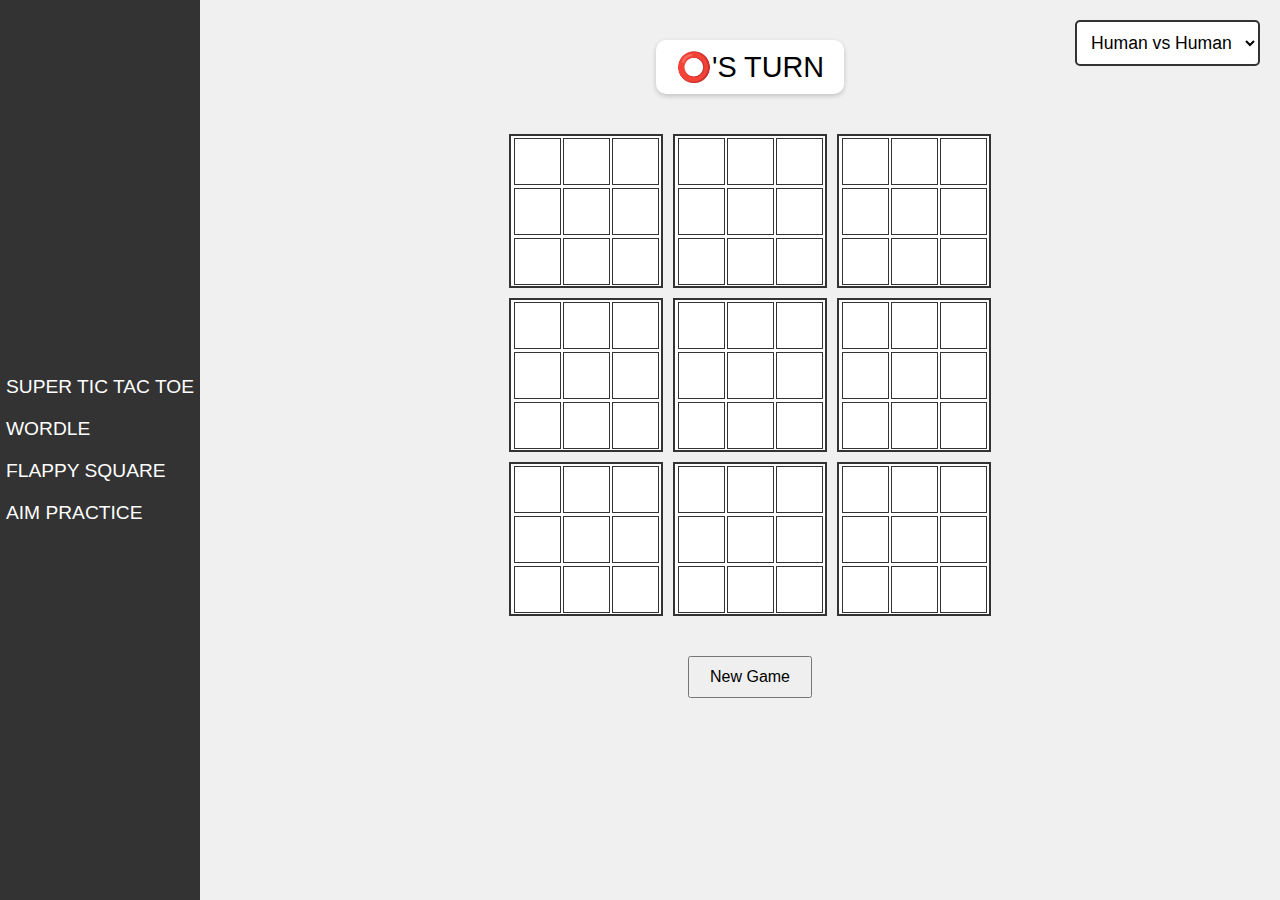
<file: index.html>
<!DOCTYPE html>
<html lang="en">
<head>
    <meta charset="UTF-8">
    <meta name="viewport" content="width=device-width, initial-scale=1.0">
    <title>Super Tic Tac Toe</title>
    <link rel="stylesheet" href="styles.css">
</head>
<body>
    <div id="sidebar">
        <ul>
            <li><a href="index.html">Super Tic Tac Toe</a></li>
            <li><a href="wordle.html">Wordle</a></li>
            <li><a href="flappy.html">Flappy Square</a></li>
            <li><a href="fps.html">Aim Practice</a></li>
        </ul>
    </div>
    <div id="content">
        <select id="modeSelect">
            <option value="human">Human vs Human</option>
            <option value="cpu">Human vs CPU</option>
        </select>
        <div id="turnIndicator">
            <span class="player">⭕</span>'s Turn
        </div>
        <div id="superBoard">
            <!-- 9 small boards -->
            <div class="board" data-board="0"></div>
            <div class="board" data-board="1"></div>
            <div class="board" data-board="2"></div>
            <div class="board" data-board="3"></div>
            <div class="board" data-board="4"></div>
            <div class="board" data-board="5"></div>
            <div class="board" data-board="6"></div>
            <div class="board" data-board="7"></div>
            <div class="board" data-board="8"></div>
        </div>
        <div id="result"></div>
        <button id="newGameButton">New Game</button>
    </div>
    <script src="script.js"></script>
</body>
</html>
</file>
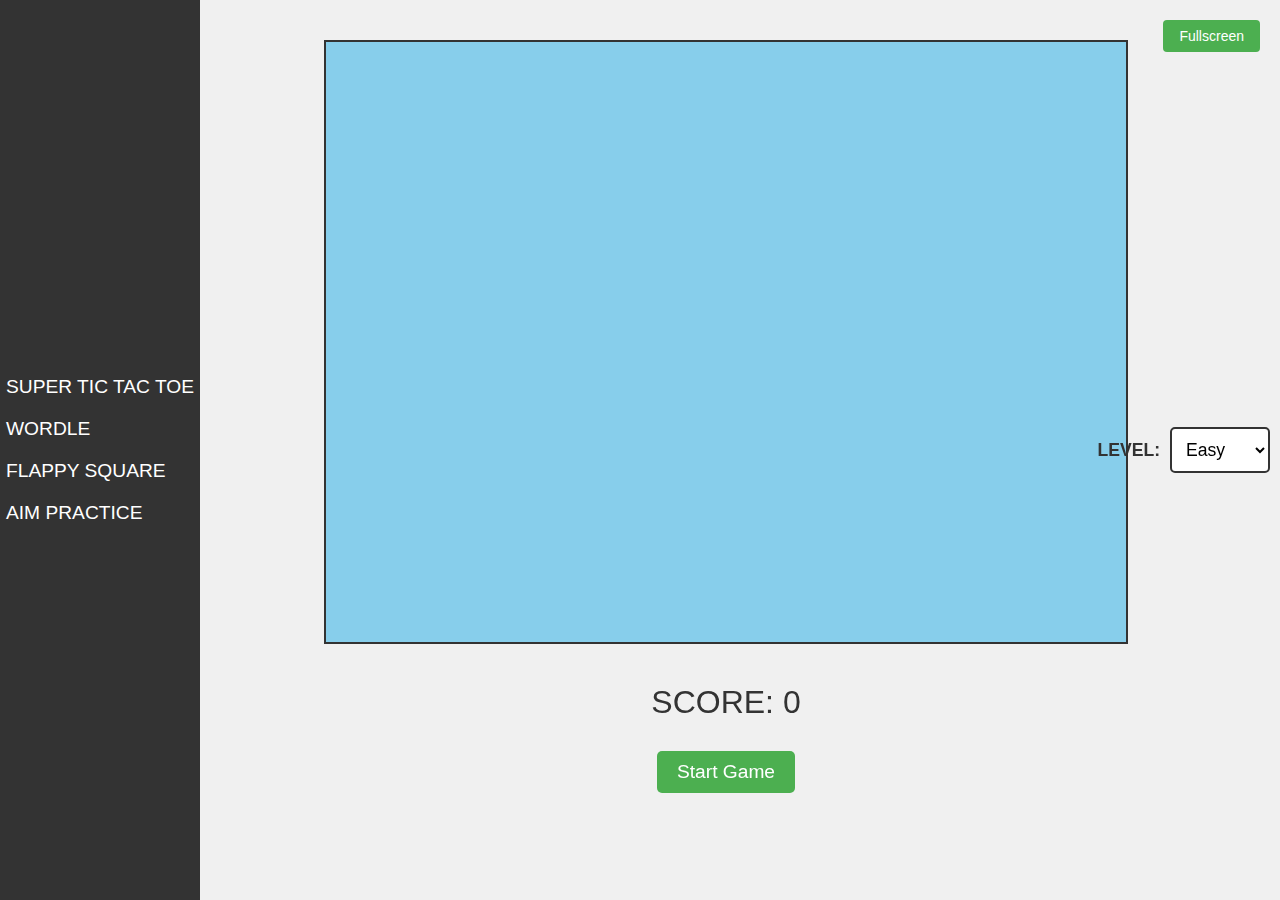
<file: flappy.html>
<!DOCTYPE html>
<html lang="en">
<head>
    <meta charset="UTF-8">
    <meta name="viewport" content="width=device-width, initial-scale=1.0">
    <title>Flappy Square</title>
    <link rel="stylesheet" href="styles.css">
    <style>
        #catImage { 
            lay: none;
        }
        #fullscreenButton {
            position: absolute;
            top: 20px;
            right: 20px;
            padding: 8px 16px;
            background-color: #4CAF50;
            color: white;
            border: none;
            border-radius: 4px;
            cursor: pointer;
            font-family: Arial, sans-serif;
            font-size: 14px;
            z-index: 1;
            transition: background-color 0.3s;
        }
        #fullscreenButton:hover {
            background-color: #45a049;
        }
    </style>
</head>
<body>
    <div id="sidebar">
        <ul>
            <li><a href="index.html">Super Tic Tac Toe</a></li>
            <li><a href="wordle.html">Wordle</a></li>
            <li><a href="flappy.html">Flappy Square</a></li>
            <li><a href="fps.html">Aim Practice</a></li>
        </ul>
    </div>
    <div id="content">
        <button id="fullscreenButton">Fullscreen</button>
        <canvas id="gameCanvas"></canvas>
        <div id="gameScore">Score: <span id="score">0</span></div>
        <button id="startButton">Start Game</button>
    </div>
    <img id="catImage" src="[data-uri]">
    <script src="flappy.js"></script>
    <script>
        const fullscreenButton = document.getElementById('fullscreenButton');

        function toggleFullscreen() {
            if (!document.fullscreenElement) {
                if (document.documentElement.requestFullscreen) {
                    document.documentElement.requestFullscreen();
                } else if (document.documentElement.webkitRequestFullscreen) { // Safari
                    document.documentElement.webkitRequestFullscreen();
                } else if (document.documentElement.msRequestFullscreen) { // IE11
                    document.documentElement.msRequestFullscreen();
                }
                fullscreenButton.textContent = 'Exit Fullscreen';
            } else {
                if (document.exitFullscreen) {
                    document.exitFullscreen();
                } else if (document.webkitExitFullscreen) { // Safari
                    document.webkitExitFullscreen();
                } else if (document.msExitFullscreen) { // IE11
                    document.msExitFullscreen();
                }
                fullscreenButton.textContent = 'Fullscreen';
            }
        }

        fullscreenButton.addEventListener('click', toggleFullscreen);

        document.addEventListener('fullscreenchange', () => {
            fullscreenButton.textContent = document.fullscreenElement ? 'Exit Fullscreen' : 'Fullscreen';
        });
        document.addEventListener('webkitfullscreenchange', () => {
            fullscreenButton.textContent = document.webkitFullscreenElement ? 'Exit Fullscreen' : 'Fullscreen';
        });
        document.addEventListener('msfullscreenchange', () => {
            fullscreenButton.textContent = document.msFullscreenElement ? 'Exit Fullscreen' : 'Fullscreen';
        });
    </script>
</body>
</html>
</file>
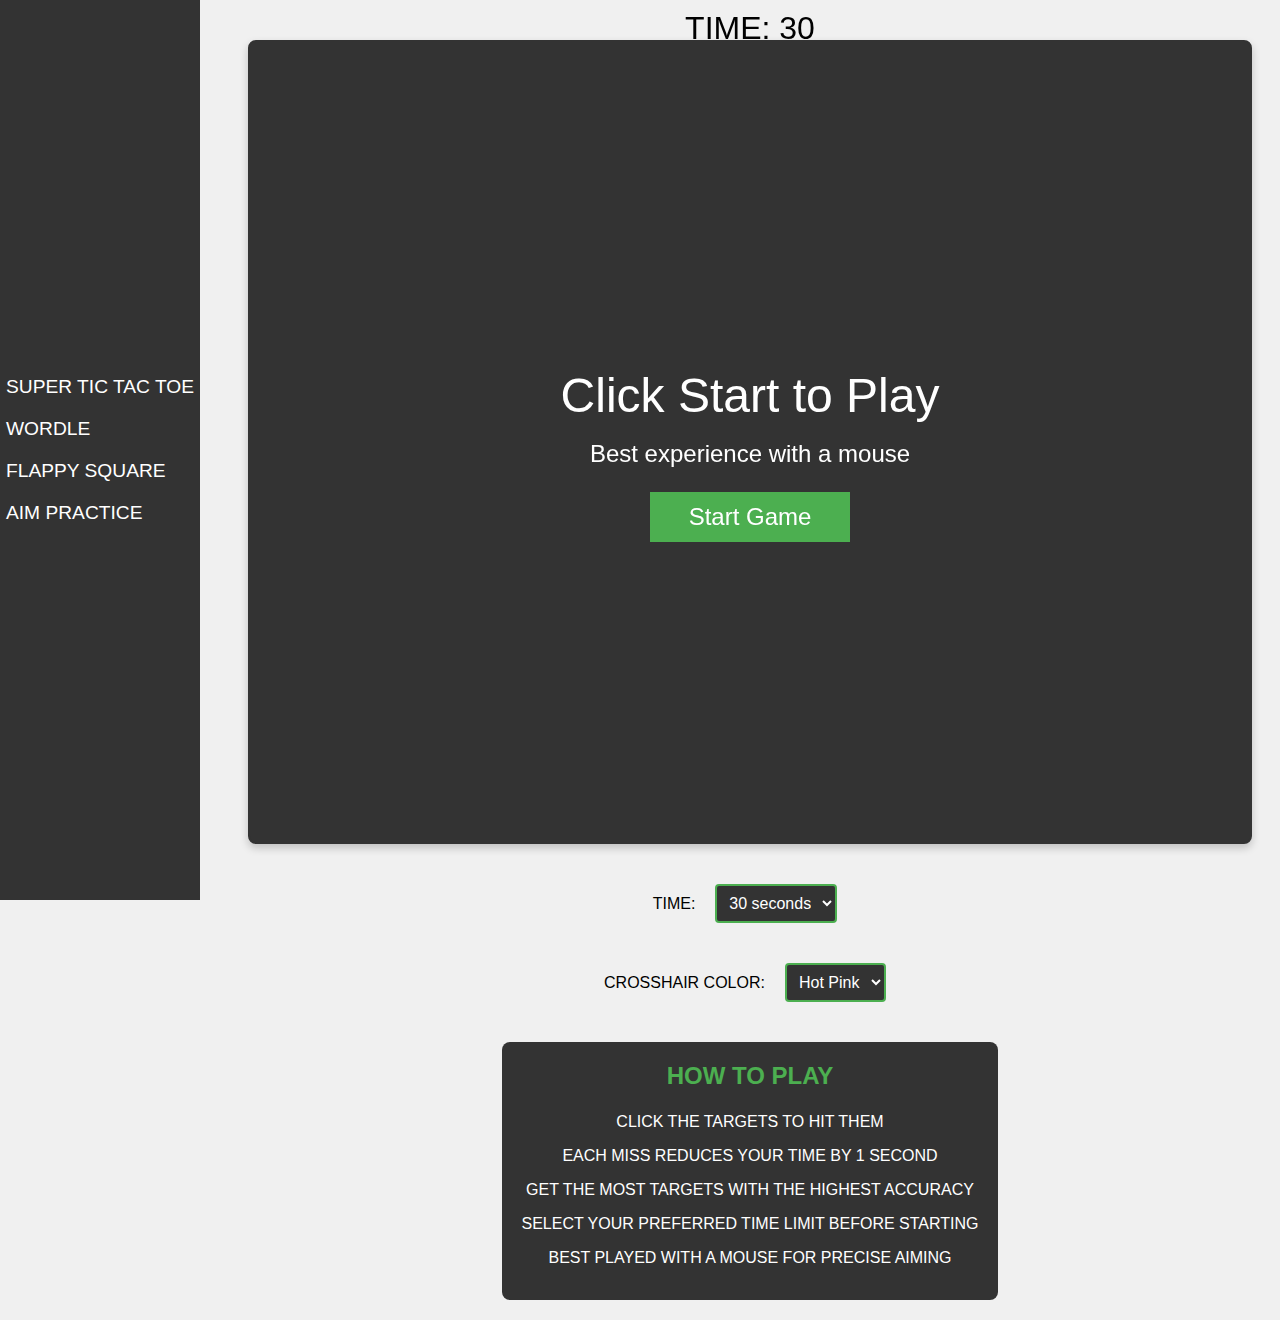
<file: fps.html>
<!DOCTYPE html>
<html lang="en">
<head>
    <meta charset="UTF-8">
    <meta name="viewport" content="width=device-width, initial-scale=1.0">
    <title>Aim Practice</title>
    <link rel="stylesheet" href="styles.css">
    <style>
        #gameCanvas {
            background-color: #333;
            cursor: crosshair;
            width: 1000px;
            height: 800px;
            border-radius: 8px;
            box-shadow: 0 4px 8px rgba(0,0,0,0.2);
        }
        #timer {
            position: absolute;
            top: 10px;
            left: 50%;
            transform: translateX(-50%);
            font-size: 32px;
            color: black;
            text-shadow: none;
            font-family: Arial, sans-serif;
            z-index: 1;
        }
        #gameInfo {
            position: absolute;
            top: 20px;
            left: 20px;
            color: white;
            font-family: Arial, sans-serif;
            z-index: 1;
        }
        #content {
            position: relative;
            display: flex;
            flex-direction: column;
            align-items: center;
            justify-content: center;
            min-height: 100vh;
            padding: 20px;
        }
        #timeSelect, #crosshairColor {
            margin: 10px;
            padding: 8px;
            font-size: 16px;
            border-radius: 4px;
            border: 2px solid #4CAF50;
            background-color: #333;
            color: white;
        }
        #timeSelect option, #crosshairColor option {
            background-color: #333;
            color: white;
        }
        #instructions {
            margin-top: 20px;
            padding: 20px;
            background-color: #333;
            border-radius: 8px;
            color: white;
            font-family: Arial, sans-serif;
            max-width: 600px;
            text-align: center;
        }
        #instructions h2 {
            margin-top: 0;
            color: #4CAF50;
        }
        #instructions ul {
            list-style-type: none;
            padding: 0;
            margin: 10px 0;
        }
        #instructions li {
            margin: 10px 0;
            line-height: 1.5;
        }
    </style>
</head>
<body>
    <div id="sidebar">
        <ul>
            <li><a href="index.html">Super Tic Tac Toe</a></li>
            <li><a href="wordle.html">Wordle</a></li>
            <li><a href="flappy.html">Flappy Square</a></li>
            <li><a href="fps.html">Aim Practice</a></li>
        </ul>
    </div>
    <div id="content">
        <canvas id="gameCanvas"></canvas>
        <div id="timer">Time: 30</div>
        <div style="display: flex; align-items: center; gap: 10px; margin: 10px;">
            <span style="color: black; font-size: 16px;">Time:</span>
            <select id="timeSelect">
                <option value="10">10 seconds</option>
                <option value="15">15 seconds</option>
                <option value="20">20 seconds</option>
                <option value="30" selected>30 seconds</option>
                <option value="40">40 seconds</option>
                <option value="45">45 seconds</option>
                <option value="50">50 seconds</option>
                <option value="55">55 seconds</option>
                <option value="60">1 minute</option>
            </select>
        </div>
        <div style="display: flex; align-items: center; gap: 10px; margin: 10px;">
            <span style="color: black; font-size: 16px;">Crosshair Color:</span>
            <select id="crosshairColor">
                <option value="#FF00FF" selected>Hot Pink</option>
                <option value="#800080">Purple</option>
                <option value="#0000FF">Blue</option>
                <option value="#808080">Gray</option>
                <option value="#FFFFFF">White</option>
            </select>
        </div>
        <div id="instructions">
            <h2>How to Play</h2>
            <ul>
                <li>Click the targets to hit them</li>
                <li>Each miss reduces your time by 1 second</li>
                <li>Get the most targets with the highest accuracy</li>
                <li>Select your preferred time limit before starting</li>
                <li>Best played with a mouse for precise aiming</li>
            </ul>
        </div>
    </div>
    <script src="fps.js"></script>
</body>
</html>
</file>
<file: styles.css>
/* styles.css */
body {
    font-family: Arial, sans-serif;
    text-transform: uppercase;
    display: flex;
    margin: 0;
    background-color: #f0f0f0;
}

#sidebar {
    width: 200px;
    background-color: #333;
    color: #fff;
    height: 100vh;
    display: flex;
    flex-direction: column;
    align-items: center;
    justify-content: center;
    position: fixed;
    top: 0;
    left: 0;
}

#sidebar ul {
    list-style-type: none;
    padding: 0;
}

#sidebar ul li {
    margin: 20px 0;
}

#sidebar ul li a {
    color: #fff;
    text-decoration: none;
    font-size: 1.2em;
}

#content {
    margin-left: 220px; /* Adjust based on sidebar width */
    padding: 20px;
    flex-grow: 1;
    display: flex;
    flex-direction: column;
    align-items: center;
    justify-content: center;
}

/* Add after the #content styles and before the Tic Tac Toe Styles */

#turnIndicator {
    font-size: 1.8em;
    margin: 20px 0;
    padding: 10px 20px;
    background-color: #fff;
    border-radius: 10px;
    box-shadow: 0 2px 5px rgba(0,0,0,0.2);
    animation: pulse 2s infinite;
}

#turnIndicator .player {
    font-weight: bold;
    color: #333;
}

@keyframes pulse {
    0% { transform: scale(1); }
    50% { transform: scale(1.05); }
    100% { transform: scale(1); }
}

/* Tic Tac Toe Styles */
#superBoard {
    display: grid;
    grid-template-columns: repeat(3, 1fr);
    grid-gap: 10px;
    margin: 20px 0;
}

.board {
    width: 150px;
    height: 150px;
    border: 2px solid #333;
    display: flex;
    flex-wrap: wrap;
    justify-content: center;
    align-items: center;
    background-color: #fff;
    transition: all 0.3s ease;
    position: relative;
}

.board div {
    width: 45px;
    height: 45px;
    margin: 1px;
    border: 1px solid #333;
    display: flex;
    justify-content: center;
    align-items: center;
    font-size: 1.2em;
    background-color: #fff;
    transition: background-color 0.3s;
}

.board.active {
    border: 4px solid #FFD700;
    box-shadow: 0 0 15px rgba(255, 215, 0, 0.5);
    transform: scale(1.05);
}

#result {
    font-size: 1.5em;
    color: #333;
    margin-bottom: 20px;
}

#newGameButton {
    padding: 10px 20px;
    font-size: 1em;
    cursor: pointer;
}

/* Wordle Styles */
#wordleBoard {
    display: flex;
    flex-direction: column;
    align-items: center;
    margin-bottom: 20px;
}

.wordle-row {
    display: flex;
    justify-content: center;
    margin-bottom: 5px;
}

.cell {
    width: 50px;
    height: 50px;
    margin: 2px;
    border: 1px solid #333;
    display: flex;
    justify-content: center;
    align-items: center;
    font-size: 1.5em;
    background-color: #fff;
    transition: background-color 0.3s;
    animation: pop 0.3s ease-out;
}

@keyframes pop {
    0% {
        transform: scale(0.8);
    }
    50% {
        transform: scale(1.1);
    }
    100% {
        transform: scale(1);
    }
}

#keyboard {
    display: flex;
    flex-direction: column;
    align-items: center;
    margin-top: 20px;
}

.keyboard-row {
    display: flex;
    justify-content: center;
    margin-bottom: 5px;
}

.key {
    width: 30px;
    height: 40px;
    margin: 2px;
    border: 1px solid #333;
    display: flex;
    justify-content: center;
    align-items: center;
    font-size: 1em;
    background-color: #fff;
    transition: background-color 0.3s;
}

.key.tried {
    background-color: gray;
}

.key.correct {
    background-color: green;
}

.key.present {
    background-color: yellow;
}

#wordleResult {
    font-size: 1.5em;
    color: #333;
    margin-bottom: 20px;
}

#newWordleGameButton {
    padding: 10px 20px;
    font-size: 1em;
    cursor: pointer;
}

#winMessage {
    position: fixed;
    top: 50%;
    left: 50%;
    transform: translate(-50%, -50%);
    font-size: 72px;
    font-weight: bold;
    color: #ffd700;
    text-shadow: 2px 2px 4px rgba(0, 0, 0, 0.3);
    z-index: 1001;
    animation: pulse 1.5s ease-in-out infinite;
}

@keyframes pulse {
    0% {
        transform: translate(-50%, -50%) scale(1);
    }
    50% {
        transform: translate(-50%, -50%) scale(1.2);
    }
    100% {
        transform: translate(-50%, -50%) scale(1);
    }
}

.hidden {
    display: none !important;
}

#modeSelect {
    position: fixed;
    top: 20px;
    right: 20px;
    padding: 10px;
    font-size: 1.1em;
    border-radius: 5px;
    background-color: #fff;
    border: 2px solid #333;
    cursor: pointer;
    z-index: 100;
}

#modeSelect:hover {
    background-color: #f0f0f0;
}

/* Flappy Bird Styles */
#gameCanvas {
    border: 2px solid #333;
    background-color: #87CEEB;
    margin: 20px 0;
    width: 800px;
    height: 600px;
}

#gameScore {
    font-size: 2em;
    margin: 20px 0;
    color: #333;
}

#startButton {
    padding: 10px 20px;
    font-size: 1.2em;
    background-color: #4CAF50;
    color: white;
    border: none;
    border-radius: 5px;
    cursor: pointer;
    margin: 10px 0;
}

#startButton:hover {
    background-color: #45a049;
}

#highScore {
    font-size: 2em;
    margin: 10px 0;
    color: #333;
    font-weight: bold;
    text-align: center;
    padding: 10px;
    background-color: rgba(255, 255, 255, 0.8);
    border-radius: 5px;
    box-shadow: 0 2px 5px rgba(0,0,0,0.2);
}

@keyframes laserGlow {
    0% { box-shadow: 0 0 5px #FF0000; }
    50% { box-shadow: 0 0 20px #FF0000; }
    100% { box-shadow: 0 0 5px #FF0000; }
}

.laser {
    animation: laserGlow 1s infinite;
}

#difficultyLabel {
    position: fixed;
    top: 50%;
    right: 120px;  /* Moved closer to the selector */
    transform: translateY(-50%);
    font-size: 1.1em;
    color: #333;
    font-weight: bold;
    z-index: 1000;
}

/* Update the existing difficultySelect styles to align with label */
#difficultySelect {
    position: fixed;
    top: 50%;
    right: 10px;  /* Moved all the way to the right with small margin */
    transform: translateY(-50%);
    padding: 10px;
    font-size: 1.1em;
    border-radius: 5px;
    background-color: #fff;
    border: 2px solid #333;
    cursor: pointer;
    z-index: 1000;
    text-transform: capitalize;
    transition: all 0.3s ease;
    width: 100px;
}

#difficultySelect:hover {
    background-color: #f0f0f0;
}

#difficultySelect option[value="demon"],
#difficultySelect option[value="impossible"] {
    background-color: #300;
    color: #FF0000;
    font-weight: bold;
}

/* Update the demon-mode class to include impossible */
#difficultySelect.demon-mode,
#difficultySelect.impossible-mode {
    border-color: #FF0000;
    box-shadow: 0 0 10px rgba(255, 0, 0, 0.5);
}

/* Make impossible option flash */
@keyframes impossibleFlash {
    0% { color: #FF0000; }
    50% { color: #FF8800; }
    100% { color: #FF0000; }
}

#difficultySelect option[value="impossible"] {
    animation: impossibleFlash 1s infinite;
}

/* Not So Super SF Styles */
#height {
    font-size: 2em;
    margin: 20px 0;
    color: #333;
}
</file>
